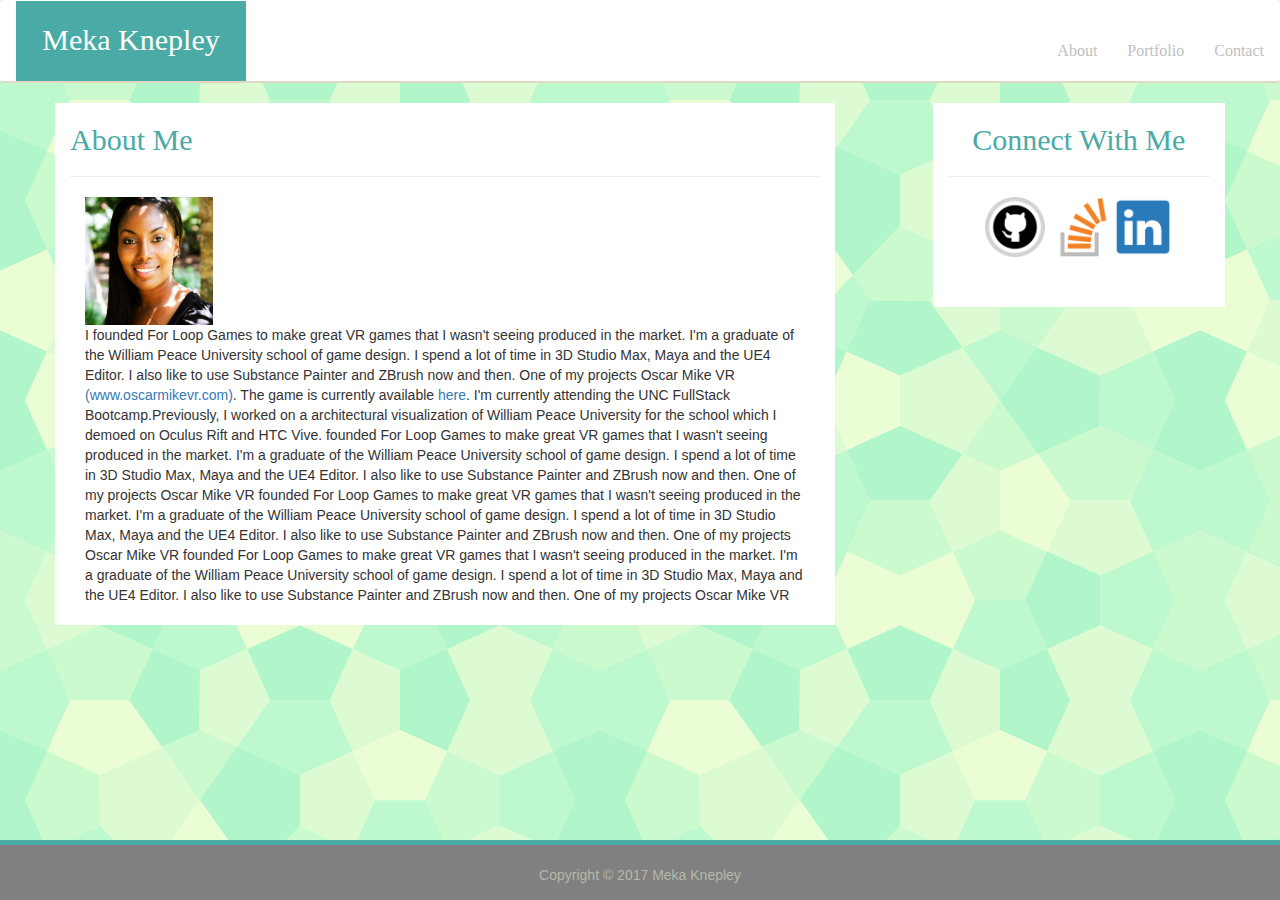
<file: index.html>
<!DOCTYPE html>
<html lang="en">
<head>
	<title>Bootstrap-Portfolio</title>

	<meta name="viewport" content="width=device-width, initial-scale=1">

			<!-- Latest compiled and minified CSS -->
	<link rel="stylesheet" href="https://maxcdn.bootstrapcdn.com/bootstrap/3.3.7/css/bootstrap.min.css" integrity="sha384-BVYiiSIFeK1dGmJRAkycuHAHRg32OmUcww7on3RYdg4Va+PmSTsz/K68vbdEjh4u" crossorigin="anonymous">
	<link rel="stylesheet" type="text/css" href="assets/css/style.css">

</head>
<body>
<nav class="navbar">
  <div class="container-fluid">
    <div class="navbar-header">
      <div class="pageTitle">Meka Knepley</div>
    </div>
    <ul class="nav navbar-nav navbar-right">
      <li><a href="index.html">About</a></li>
      <li><a href="portfolio.html">Portfolio</a></li>
      <li><a href="contact.html">Contact</a></li>
    </ul>
  </div>
</nav>

<div class="container container-fluid">
    <div class="row content">

    	<div class="col-sm-8 pageContent">
    		<h1 class="pageContentHeader">About Me</h1>
    		<hr>

    		<div class="conainer container-fluid">
    		<div class="row">
	    		<div class="col-md-12">
				   <div class="pull-left"><img src ="assets/images/meka.jpg" alt="Meka Pic" width="128" height="128"/></div>
				   <div class="pull-left">I founded For Loop Games to make great VR games that I wasn't seeing produced in the market. I'm a graduate of the William Peace University school of game design. I spend a lot of time in 3D Studio Max, Maya and the UE4 Editor. I also like to use Substance Painter and ZBrush now and then. One of my projects Oscar Mike VR <a href="http://www.oscarmikevr.com">(www.oscarmikevr.com)</a>. The game is currently available <a href="http://store.steampowered.com/app/547250">here</a>. I'm currently attending the UNC FullStack Bootcamp.Previously, I worked on a architectural visualization of William Peace University for the school which I demoed on Oculus Rift and HTC Vive.  founded For Loop Games to make great VR games that I wasn't seeing produced in the market. I'm a graduate of the William Peace University school of game design. I spend a lot of time in 3D Studio Max, Maya and the UE4 Editor. I also like to use Substance Painter and ZBrush now and then. One of my projects Oscar Mike VR  founded For Loop Games to make great VR games that I wasn't seeing produced in the market. I'm a graduate of the William Peace University school of game design. I spend a lot of time in 3D Studio Max, Maya and the UE4 Editor. I also like to use Substance Painter and ZBrush now and then. One of my projects Oscar Mike VR  founded For Loop Games to make great VR games that I wasn't seeing produced in the market. I'm a graduate of the William Peace University school of game design. I spend a lot of time in 3D Studio Max, Maya and the UE4 Editor. I also like to use Substance Painter and ZBrush now and then. One of my projects Oscar Mike VR<div class="textPadding"></div></div>

				</div>
    		</div>
    		</div>
    	</div>

   		<div class="col-sm-1"></div>
    	<div class="col-sm-3 connectWithMe">
    		<h1 class="connectWithMeHeader">Connect With Me</h1>
    			<hr>
				<a href="http://www.github.com/mekaknepley" target="_blank"><img src="assets/images/github.png" alt="github" width= "60" height="60"></a>
				<a href="http://stackoverflow.com/users/7795279/meka-k" target="_blank"><img src="assets/images/stackoverflow.png" alt="stackoverflow" width="60" height="60"></a>
				<a href="https://www.linkedin.com/in/jamikaknepley/" target="_blank"><img src="assets/images/LinkedIn.png" alt="linkedin" width="60" height="60"></a>
    	</div>
		
    		
    </div>



</div>

<footer class="container-fluid text-center">
<p>Copyright &copy; 2017 Meka Knepley</p>
</footer>



</body>
</html>
</file>
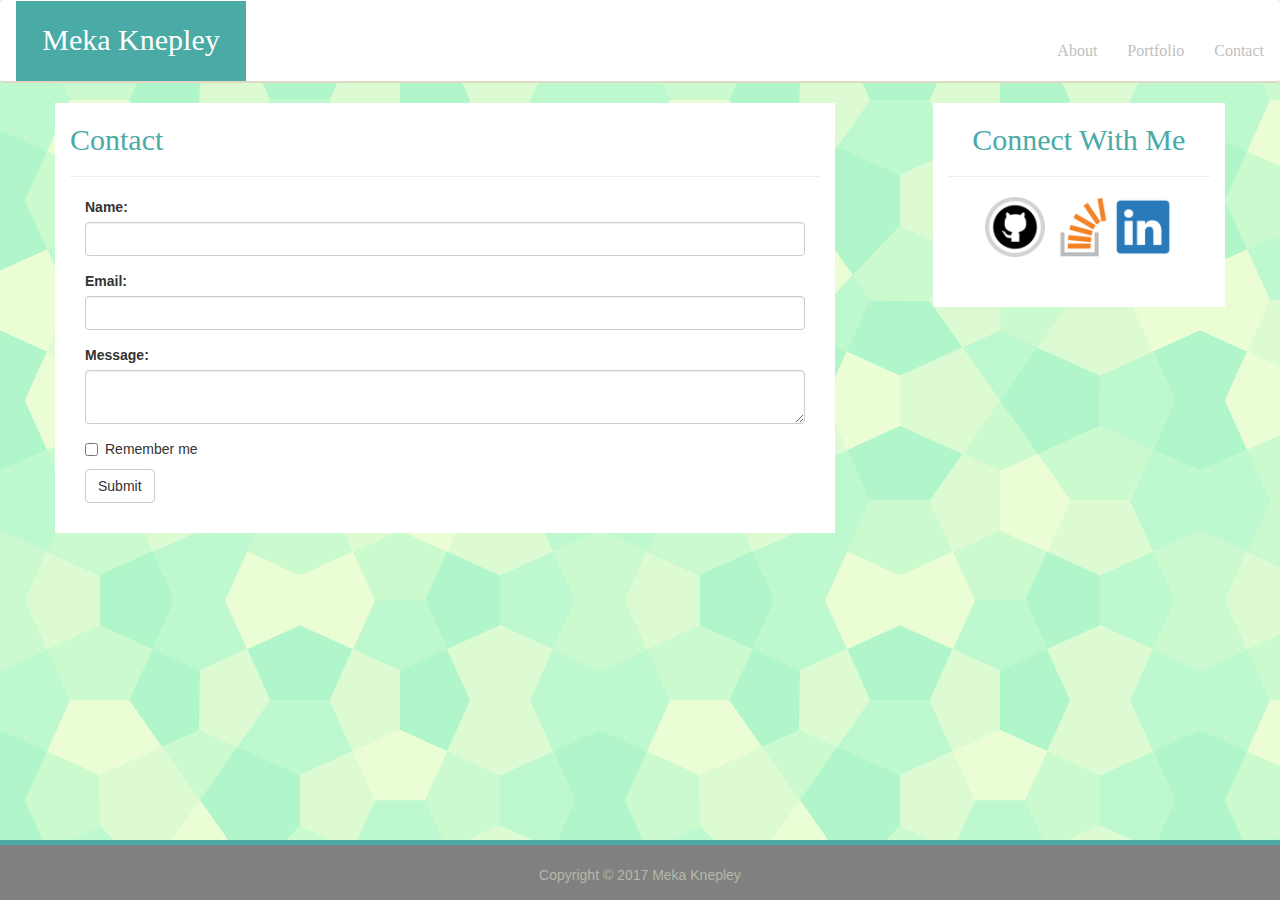
<file: contact.html>
<!DOCTYPE html>
<html lang="en">
<head>
	<title>Bootstrap-Portfolio</title>
	<meta name="viewport" content="width=device-width, initial-scale=1">
			<!-- Latest compiled and minified CSS -->
	<link rel="stylesheet" href="https://maxcdn.bootstrapcdn.com/bootstrap/3.3.7/css/bootstrap.min.css" integrity="sha384-BVYiiSIFeK1dGmJRAkycuHAHRg32OmUcww7on3RYdg4Va+PmSTsz/K68vbdEjh4u" crossorigin="anonymous">
	<link rel="stylesheet" type="text/css" href="assets/css/style.css">

</head>
<body>
<nav class="navbar">
  <div class="container-fluid">
    <div class="navbar-header">
      <div class="pageTitle">Meka Knepley</div>
    </div>
    <ul class="nav navbar-nav navbar-right">
      <li><a href="index.html">About</a></li>
      <li><a href="portfolio.html">Portfolio</a></li>
      <li><a href="contact.html">Contact</a></li>
    </ul>
  </div>
</nav>

<div class="container container-fluid">
    <div class="row content">

    	<div class="col-sm-8 pageContent">
    		<h1 class="pageContentHeader">Contact</h1>
    		<hr>
    		<div class="col-md-12">
   				<form>

  					<div class="form-group">
   						 <label for="email">Name:</label>
   						 <input type="email" class="form-control" id="email">
  					</div>

  					<div class="form-group">
    					<label for="pwd">Email:</label>
   						 <input type="password" class="form-control" id="pwd">
  					</div>

  					<div class="form-group">
   						 <label for="email">Message:</label>
   						 <br>
   						 <textarea class="form-control" name="message"></textarea>
  					</div>

  					<div class="checkbox">
   						 <label><input type="checkbox"> Remember me</label>
  					</div>
 						 <button type="submit" class="btn btn-default submitButton">Submit</button>
 						 <div></div>
				</form>
		</div>
    		
    </div>		
    	
    	<div class="col-sm-1"></div>
    	<div class="col-sm-3 connectWithMe">
    		<h1 class="connectWithMeHeader">Connect With Me</h1>
    			<hr>
				<a href="http://www.github.com/mekaknepley" target="_blank"><img src="assets/images/github.png" alt="github" width= "60" height="60"></a>
				<a href="http://stackoverflow.com/users/7795279/meka-k" target="_blank"><img src="assets/images/stackoverflow.png" alt="stackoverflow" width="60" height="60"></a>
				<a href="https://www.linkedin.com/in/jamikaknepley/" target="_blank"><img src="assets/images/LinkedIn.png" alt="linkedin" width="60" height="60"></a>
    	</div>
		
    		
    </div>
			
</div>

<footer class="container-fluid text-center">
<p>Copyright &copy; 2017 Meka Knepley</p>
</footer>

</body>
</html>
</file>
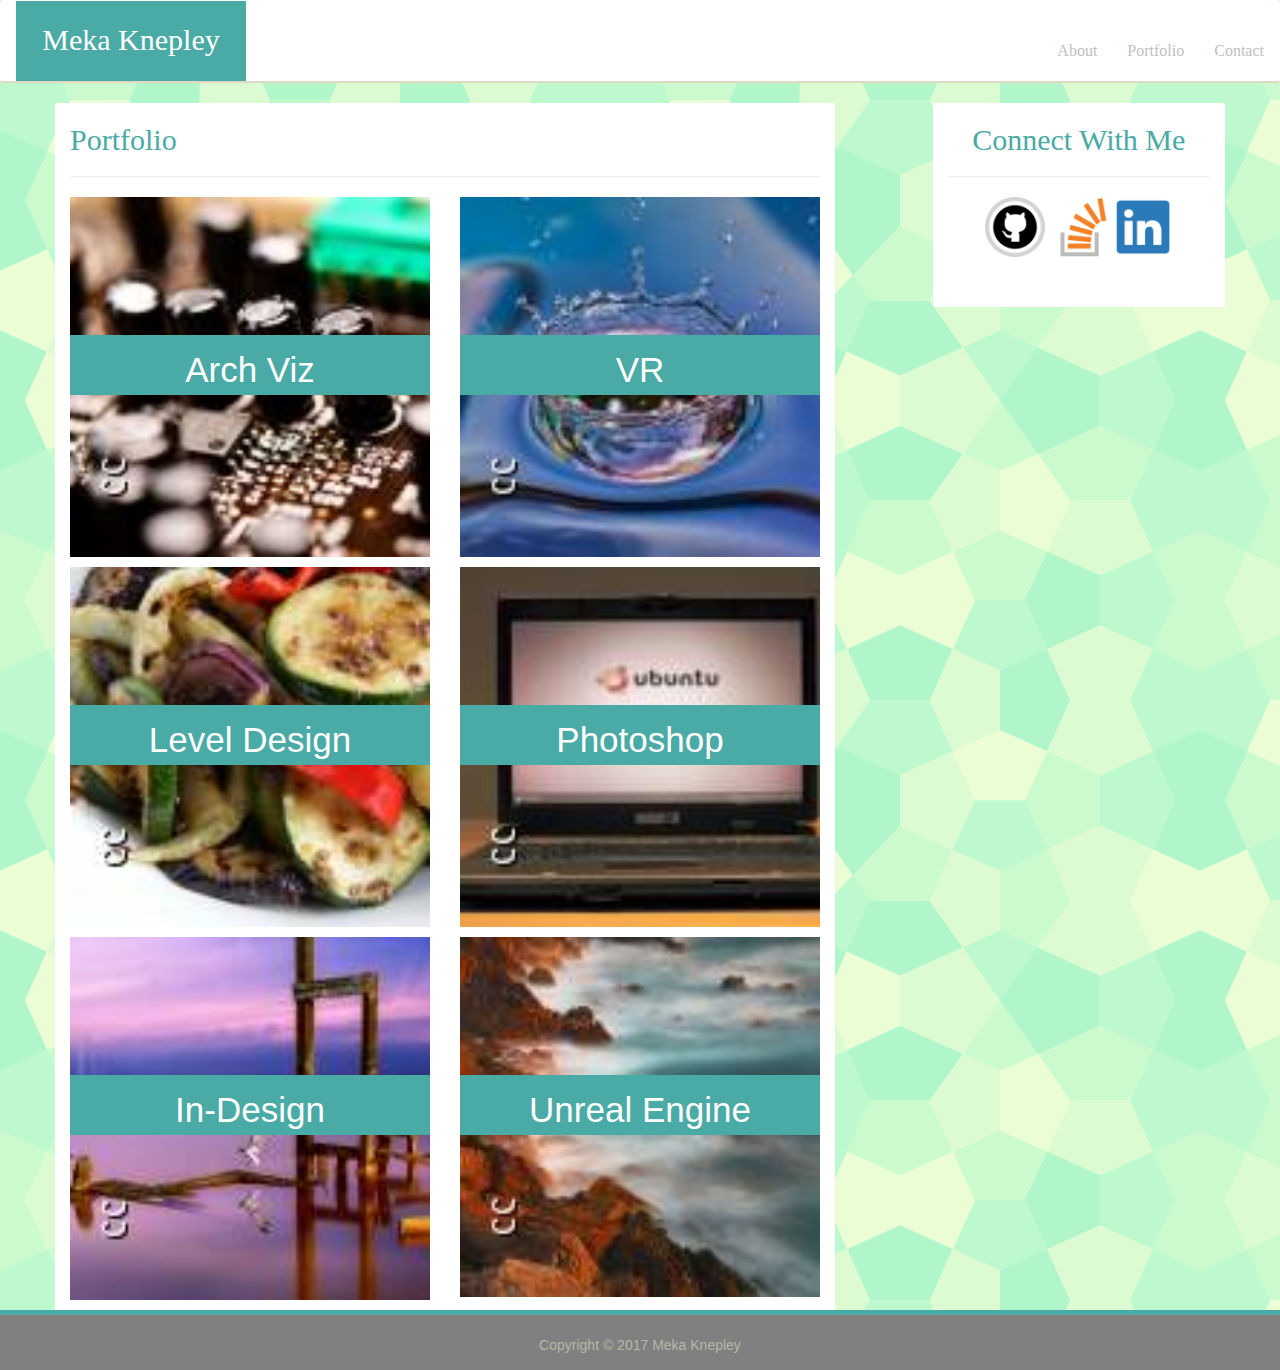
<file: portfolio.html>
<!DOCTYPE html>
<html lang="en">
<head>
	<title>Bootstrap-Portfolio</title>

	<meta name="viewport" content="width=device-width, initial-scale=1">
			<!-- Latest compiled and minified CSS -->
	<link rel="stylesheet" href="https://maxcdn.bootstrapcdn.com/bootstrap/3.3.7/css/bootstrap.min.css" integrity="sha384-BVYiiSIFeK1dGmJRAkycuHAHRg32OmUcww7on3RYdg4Va+PmSTsz/K68vbdEjh4u" crossorigin="anonymous">
	<link rel="stylesheet" type="text/css" href="assets/css/style.css">

</head>
<body>
<nav class="navbar">
  <div class="container-fluid">
    <div class="navbar-header">
      <div class="pageTitle">Meka Knepley</div>
    </div>
    <ul class="nav navbar-nav navbar-right">
      <li><a href="index.html">About</a></li>
      <li><a href="portfolio.html">Portfolio</a></li>
      <li><a href="contact.html">Contact</a></li>
    </ul>
  </div>
</nav>

<div class="container container-fluid">
    <div class="row content">

    	<div class="col-sm-8 col-md-8 pageContent">
    		<h1 class="pageContentHeader">Portfolio</h1>
    		<hr>

    			<div class="row">
    				<div class="col-xs-12 col-sm-6">
						<div class="portfolioBox">
							<img src="assets/images/computer.jpg" height=205 width=275 alt="Arch Viz">
							<div class=portfolioDescription>Arch Viz</div>
						</div>
    				</div>
    				<div class="col-xs-12 col-sm-6">
						<div class="portfolioBox">
							<img src="assets/images/drop.jpg" height=205 width=275 alt="VR">
							<div class=portfolioDescription>VR</div>
						</div>
    				</div>
    				<div class="col-xs-12 col-sm-6">
						<div class="portfolioBox">
							<img src="assets/images/food.jpg" height=205 width=275 alt="Level Design">
							<div class=portfolioDescription>Level Design</div>
						</div>
    				</div>
    				<div class="col-xs-12 col-sm-6">
						<div class="portfolioBox">
							<img src="assets/images/laptop.jpg" height=205 width=275 alt="Photoshop">
							<div class=portfolioDescription>Photoshop</div>
						</div>
    				</div>
    				<div class="col-xs-12 col-sm-6">
						<div class="portfolioBox">
							<img src="assets/images/water.jpg" height=205 width=275 alt="In-Design">
							<div class=portfolioDescription>In-Design</div>
						</div>
    				</div>
    				<div class="col-xs-12 col-sm-6">
						<div class="portfolioBox">
							<img src="assets/images/waves.jpg" height=205 width=275 alt="Unreal Engine">
							<div class=portfolioDescription>Unreal Engine</div>
						</div>
    				</div>
    			</div>
    		
    	</div>
    	
   		<div class="col-sm-1"></div>
    	<div class="col-sm-3 connectWithMe">
    		<h1 class="connectWithMeHeader">Connect With Me</h1>
    			<hr>
				<a href="http://www.github.com/mekaknepley" target="_blank"><img src="assets/images/github.png" alt="github" width= "60" height="60"></a>
				<a href="http://stackoverflow.com/users/7795279/meka-k" target="_blank"><img src="assets/images/stackoverflow.png" alt="stackoverflow" width="60" height="60"></a>
				<a href="https://www.linkedin.com/in/jamikaknepley/" target="_blank"><img src="assets/images/LinkedIn.png" alt="linkedin" width="60" height="60"></a>
    	</div>
		
    		
    </div>



</div>

<footer class="container-fluid text-center">
<p>Copyright &copy; 2017 Meka Knepley</p>
</footer>



</body>
</html>
</file>
<file: assets/css/style.css>
body {
	background-image: url("../images/congruent_pentagon.png");
}

.navbar {
	border-bottom: 1px solid grey;
	background-color: white;
}

.navbar-header {
	background-color: #4aaaa5;
	color:white;
	font-family: 'Georgia', Times, Times New Roman, serif;
	width: 230px;
	height: 80px;
}

 .pageTitle {
	font-size: 30px;
	text-align: center;
	padding-top: 18px;
}

.navbar {
	border-bottom: 2px solid #e1d8c4;

}

.nav a {
	font-family: 'Georgia', Times, Times New Roman, serif;
	color: silver;
	font-size: 16px;
	margin-top: 25px;

}

.bio {
	/*display: inline;*/
	float: left;
}

.pageContentHeader {
	color:#4aaaa5;
	font-size: 30px;
	font-family: 'Georgia', Times, Times New Roman, serif;
}


.pageContent {
	background-color: white;
}

.connectWithMe {
	background-color: white;
	text-align: center;
	padding-bottom: 50px;
}

.connectWithMeHeader {
	color:#4aaaa5;
	font-size: 30px;
	 font-family: 'Georgia', Times, Times New Roman, serif;
}

.submitButton {
	margin-bottom: 30px;
}

.portfolioBox {
	position: relative;
	margin-bottom: 10px;
}

.portfolioBox img {
	width:100%;
	height:100%;
}

.portfolioDescription {
	float:left;
	position: absolute;
	background-color: #4aaaa5;
	color: white;
	font-size: 35px;
	top: 138px;
	left: 0px;
	width: 100%;
	height: 60px;
	padding-top: 10px;
	text-align: center;
	vertical-align: middle;
	box-sizing: border-box;
}

.textPadding {
	height: 20px;
}

footer {
	border-top: 5px solid #4aaaa5;
	background-color: grey;
	color: #b3b9a7;
}

footer p {
	margin-top: 20px;	
}

html {
	position: relative;
	min-height: 100%;
}

body {
	margin-bottom: 60px;
}

footer {
	position: absolute;
	bottom: 0;
	width: 100%;
	height: 60px;
}
img {
	display: inline;
}

.bio {
	display: inline;
}


@media only screen and (max-width: 980px) {


}


@media only screen and (max-width: 768px) {

}


@media only screen and (max-width: 640px) {
}
</file>
